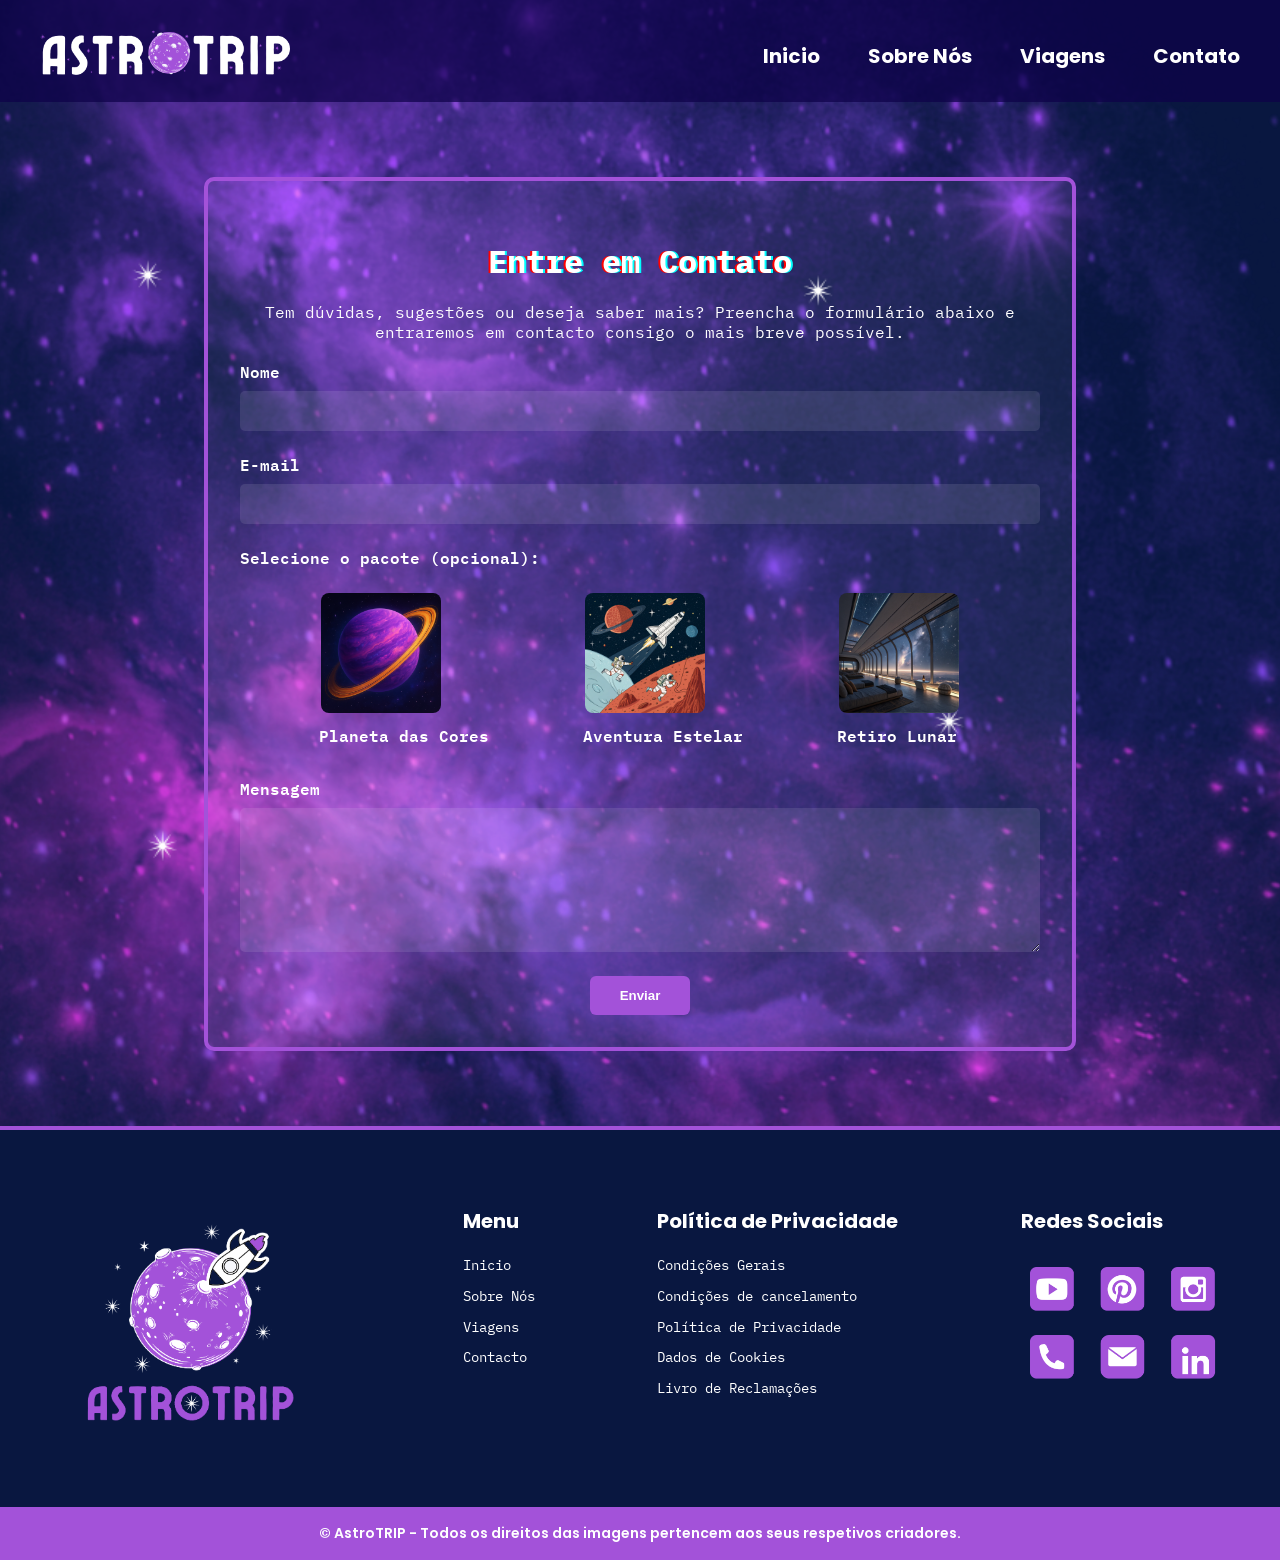
<file: contactos.html>
<!DOCTYPE html>
<html lang="pt">
<head>
  <meta charset="UTF-8">
  <meta name="viewport" content="width=device-width, initial-scale=1.0">
  <title>AstroTrip - Contato</title>
  <link rel="stylesheet" href="styles.css">
  <link href="https://fonts.googleapis.com/css2?family=IBM+Plex+Mono:wght@100;200;300;400;500;600;700&family=Poppins:wght@100;200;300;400;500;600;700;800;900&display=swap" rel="stylesheet">
  <link rel="icon" href="Imagens/favicon.png" type="image/fa">

  <style>
    .pagina-contato {
      background-image: url('Imagens/estrelas2.png');
      background-size: cover;
      background-position: center;
      text-align: center;
    }

    .pagina-contato .contacto-section {
      border: 4px solid #a352d9;
      max-width: 800px;
      margin: 0px auto;
      padding: 2rem;
      background-color: rgba(255, 255, 255, 0.05);
      border-radius: 10px;
      color: white;
      font-family: 'IBM Plex Mono', monospace;
    }
    .pagina-contato .contacto-section:hover {
      box-shadow: 0 0 15px #a352d9;
    }


    .pagina-contato .contacto-section h2 {
      font-size: 32px;
      margin-bottom: 20px;
      color: #fff;
      text-shadow:
    2px 0 cyan,
   -2px 0 red;
    }

    .pagina-contato .form-group {
      margin-bottom: 20px;
      text-align: left;
    }

    .pagina-contato .form-group label {
      display: block;
      margin-bottom: 6px;
      font-weight: 600;
    }

    .pagina-contato .form-group input,
    .pagina-contato .form-group textarea {
      width: 97%;
      padding: 12px;
      border-radius: 5px;
      border: none;
      background-color: rgba(255,255,255,0.1);
      color: white;
      font-size: 14px;
    }

    .pagina-contato .form-group textarea {
      height: 120px;
      resize: vertical;
    }

    .pagina-contato .btn-enviar {
      background-color: #a352d9;
      color: white;
      border: none;
      padding: 12px 30px;
      border-radius: 6px;
      font-weight: bold;
      cursor: pointer;
      transition: 0.3s ease;
    }

    .pagina-contato .btn-enviar:hover {
      background-color: #8a39c3;
      box-shadow: 0 0 10px #a352d9;
    }

    .pacotes-container {
      display: flex;
      justify-content: space-evenly;
      gap: 15px;
      margin-top: 20px;
    }

    .pacote {
      position: relative;
      cursor: pointer;
    }

    .pacote input {
      display: none;
    }

    .pacote img {
      width: 120px;
      height: 120px;
      border-radius: 10px;
      transition: transform 0.2s, box-shadow 0.2s;
      border: 2px solid transparent;
    }

    .pacote input:checked + img {
      transform: scale(1.1);
      box-shadow: 0px 0px 15px rgba(163, 82, 217, 0.8);
      border: 2px solid #a352d9;
    }

    .pacote label {
      display: block;
      text-align: center;
      font-size: 14px;
      margin-top: 5px;
      color: white;
    }

  </style>
</head>
<body>  
  <section class="pagina-contato">
    
    <header>
      <section class="navegacao-inicio">
        <div>
          <a href="index.html"><img class="logo" src="Imagens/Logo-Inicio.png" alt="AstroTrip"></a>
        </div>
        <nav class="navegacao">
          <ul>
            <li><a href="index.html">Inicio</a></li>
            <li><a href="sobre-nos.html">Sobre Nós</a></li>
            <li><a href="viagens.html">Viagens</a></li>
            <li><a href="contactos.html">Contato</a></li>
          </ul>
        </nav>
      </section>
    </header>
    <br> 
    <br> 
    <br> 
    <section class="contacto-section">
      <h2>Entre em Contato</h2>
      <p>Tem dúvidas, sugestões ou deseja saber mais? Preencha o formulário abaixo e entraremos em contacto consigo o mais breve possível.
      </p>
      <form action="#" method="post">
        <div class="form-group">
          <label for="nome">Nome</label>
          <input type="text" id="nome" name="nome" required>
        </div>
        <div class="form-group">
          <label for="email">E-mail</label>
          <input type="email" id="email" name="email" required>
        </div>
        
        <div class="form-group">
          <label>Selecione o pacote (opcional):</label>
          <div class="pacotes-container">
            
            <label class="pacote">
              <input type="radio" name="destino" value="Planeta das Cores">
              <img src="Imagens/planetacores.png" alt="Planeta das Cores"> <br>
              <span>Planeta das Cores</span>
            </label>

            <label class="pacote">
              <input type="radio" name="destino" value="Aventura Estelar">
              <img src="Imagens/Aventura Estelar.png" alt="Aventura Estelar"><br>
              <span>Aventura Estelar</span>
            </label>

            <label class="pacote">
              <input type="radio" name="destino" value="Retiro Lunar">
              <img src="Imagens/Retiro Lunar.png" alt="Retiro Lunar"><br>
              <span>Retiro Lunar</span>
            </label>

          </div>
        </div>

        <div class="form-group">
          <label for="mensagem">Mensagem</label>
          <textarea id="mensagem" name="mensagem" required></textarea>
        </div>
        <button type="submit" class="btn-enviar">Enviar</button>
      </form>
    </section>
    <br> 
    <br> 
    <br> 
  </section>  


  <div class="footer-copy-divider"></div>
  <footer id="contacto">
    <div class="footer-logo">  
      <a href="index.html"> <img src="Imagens/LOGO ASTROTRIP.png" alt="AstroTRIP"></a></div>
    <div class="footer-column">
      <h4>Menu</h4>
      <ul>
        <li><a href="index.html">Inicio</a></li>
        <li><a href="sobre-nos.html">Sobre Nós</a></li>
        <li><a href="viagens.html">Viagens</a></li>
        <li><a href="contactos.html">Contacto</a></li>
      </ul>
    </div>
    <div class="footer-column">
      <h4>Política de Privacidade</h4>
      <ul>
        <li><a href="#">Condições Gerais</a></li>
        <li><a href="#">Condições de cancelamento</a></li>
        <li><a href="#">Política de Privacidade</a></li>
        <li><a href="#">Dados de Cookies</a></li>
        <li><a href="#">Livro de Reclamações</a></li>
      </ul>
    </div>
    <div class="footer-column">
      <h4>Redes Sociais</h4>
      <div class="footer-social">
        <a href="#"><img class="icones" src="Imagens/icones.png" alt=""></a>
      </div>
    </div>
  </footer>

  <div class="footer-copy">
    © AstroTRIP - Todos os direitos das imagens pertencem aos seus respetivos criadores.  </div>
</body>
</html>
</file>
<file: styles.css>
body {
    margin: 0;
    font-family: 'Poppins', sans-serif;
    background-color: #091740;
    color: #fff;
    margin: 0 auto;
  }

  header {
    background-color: rgba(13, 1, 73, 0.7);
  }

  .header-roxo {
    background-color: #a352d984;
  }

  .header-sobre-nos {
    background-color: #091740;
  }

  .navegacao-inicio {
    padding-top: 30px;
    display: flex;
    justify-content: space-between;
    align-items: center;
    width: 100%;
    max-width: 1200px;
    margin: 0 auto;
    padding-bottom: 20px;
  }

  #viagens {
    padding-top: 30px;
    display: block;
    justify-content: space-between;
    align-items: center;
    width: 100%;
    max-width: 1200px;
    margin: 0 auto;
    padding: 4rem 2rem;
  }

  #contacto  { 
   max-width: 1200px;}
  
  .logo {
width: 250px;
  }

  .background-fundo{ 
    background-image: url(Imagens/estrelas2.png);
    width: 100%;
    background-size: cover;
background-position: center;
  }
  
  .navegacao {
    align-self: center;}
  
  .navegacao ul {
    list-style: none;
    display: flex;
    gap: 3rem;
    margin: 0;
    padding: 0;
  }
  
  .navegacao a {
    font-size: 20px;
    color: #fff;
    font-weight: bold;
    text-decoration: none;
  }

  .navegacao ul li a:hover {
    color: #a352d9;
    font-weight: bolder;
  }

  .titulo {
    text-shadow:
    2px 0 cyan,
   -2px 0 red;
    overflow: hidden;
    border-right: 2px solid #fff; 
    white-space: nowrap;
    margin: 0 auto;
    letter-spacing: 2px;
    animation: typing 3s steps(25, end), blink 0.75s step-end infinite;
    font-size: 48px;
    color: white;
    font-weight: bold;
    width: fit-content;
  }
  
  @keyframes typing {
    from { width: 0; }
    to { width: 100%; }
  }
  
  @keyframes blink {
    50% { border-color: transparent; }
  }
  

  .sub{
    font-size: 20px;
    line-height: 1.1;
    padding: 0px;
    margin: 0px;
    color: #fff;
    font-family: 'IBM Plex Mono', monospace;
    font-weight: 500;
  }
  
  .conteudo {
    max-width: 1200px;
    margin: 0 auto;
    background: url('bg-galaxia.jpg') no-repeat center center;
    background-size: cover;
    text-align: left;
    padding: 4rem 2rem;
    display: flex;
    align-items: center;
    justify-content: space-between;
    gap: 2rem;
    flex-wrap: wrap;
  }
  
  .conteudo-texto {
    display: flex;
    flex-direction: column;
    justify-content: flex-end;
    max-width: 600px;
  }
  
  .conteudo h1 {
    font-size: 45px;
    margin: 0px;
    font-weight: bold;
    color: white;
    margin-bottom: -180px !important;
  }

  .texto1{
    line-height: 1.4;
    padding-top: 30px;
    font-family: 'IBM Plex Mono', monospace;
    font-weight: 500;
    font-size: 16px;
    margin: 0px;
    color: white;
  }
  
  
  .conteudo img {
    margin-right: 150px;
    width: 300px;
    max-width: 100%;
  }
  
  .titulo-viagens {
    padding-top: 30px;
    padding-bottom: 30px;
    text-align: left;
    font-size: 35px;
    font-weight: bold;
    color: white;
    text-shadow:
    2px 0 cyan,
   -2px 0 red;
  }
  
  .destinos {
    display: flex;
    justify-content: space-between;
    gap: 7rem;
    padding: 0;
    flex-wrap: wrap;
  }

  .destinos-viagens {
    display: block;
    padding: 0;
  }
  
  .destinos div {
    background-color: #091740;
    padding: 20ps;
    border-radius: 1rem;
    text-align: left;
    max-width: 300px;
  }
  
  .destinos img {
    width: 100%;
    border-radius: 1rem;
    margin-bottom: 1rem;
    transition: box-shadow 0.3s ease;
  }

  .destinos img:hover {
    box-shadow:
    0 0 20px #a352d9,
   -20px 0 50px #a352d9,
    20px 0 50px #a352d9; 
  }
  
  .destinos h3 {
    padding: 0px;
    font-size: 22px;
    margin: 0px;
    color: white;
  }
  
  .destinos p {
    margin: 0px;
    padding: 0px;
    margin-top: 5px;
    font-family: 'IBM Plex Mono', monospace;
    font-size: 13px;
    line-height: 1.3;
    font-weight: 400;
    color: #ffffff;
  }
  
  footer {
    padding-top: 50px;
    display: flex;
    justify-content: space-between;
    align-items: flex-start;
    width: 100%;
    max-width: 1200px;
    margin: 0 auto;
    padding-bottom: 20px;
  }
  
  .footer-logo img{
    width: 300px;
  }
  
  .footer-column h4 {
    margin-bottom: 1rem;
    font-size: 20px;
    color: white;
  }
  
  .footer-column ul {
    font-family: 'IBM Plex Mono', monospace;
    font-size: 12px;
    line-height: 1.8;
    list-style: none;
    padding: 0;
    margin: 0;
  }

  
  .footer-column a {
    color: #fff;
    text-decoration: none;
    font-size: 0.9rem;
    display: block;
    margin: 0.3rem 0;
  }
  
  .footer-column a:hover {
    color: #a352d9;
    font-weight: bolder;
  }

  .footer-social {
    display: flex;
    flex-wrap: wrap;
    gap: 0.5rem;
  }
  
  .footer-social a {
    padding: 0.6rem;
    border-radius: 0.5rem;
  }
  
  .footer-copy {
    font-weight: 600;
    background-color: #a352d9 ;
    text-align: center;
    padding: 1rem;
    font-size: 14px;
  }

  .footer-copy-divider {
    background-color: #a352d9 ;
    padding: 2px;
  }
  
  .icones{
    width: 200px;
  }


  .galeria{
  display: grid;
  grid-template-columns: 1fr 2fr;
  gap: 50px;
  margin-bottom: 100px;
  }

  .galeria-inverso{
    display: grid;
    grid-template-columns: 2fr 1fr;
    gap: 50px;
    margin-bottom: 100px;
    }
  

  .img-viagens{
    height: auto;
    border-radius: 30px;
    width: 100%;
  }


  .img-viagens:hover{
    box-shadow:
    0 0 20px #a352d9,
   -20px 0 50px #a352d9,
    20px 0 50px #a352d9; 
  }


  .btn-personalizado {
    text-decoration: none;
    margin-top: 30px;
    font-weight: 600;
    font-family: 'Poppins', sans-serif;
    font-size: 14px;
    padding: 10px 22px;
    color: white;
    background-color: #a352d9;
    border: none;
    border-radius: 6px;
    cursor: pointer;
    transition: background-color 0.3s ease, box-shadow 0.3s ease;
  }

  .btn-personalizado:hover {
    background-color: #a352d9;
    box-shadow: 0 0 15px #a352d9;
  }


  .margin-botton{
    margin-bottom: 150px;
  }


  .descricao h3{
    font-family: 'IBM Plex Mono', monospace;
    font-size: 30px;
    line-height: 1.5;
    color: #fff;
    margin: 0px;
    text-shadow:
    2px 0 cyan,
   -2px 0 red;
  }

  .descricao p{
    margin: 0px;
    font-size: 14px;
    line-height: 1.5;
    color: #fff;
  }

  .descricao li{
    margin: 0px;
    font-size: 14px;
    line-height: 1.5;
    color: #fff;
  }

  .descricao ul{
    margin: 0px;
  }


  .titulo-roxo{
    color: #a352d9 !important;
  }


  video{
    margin-top: 30px;
  }

  video:hover{
    box-shadow: 0 0 25px 5px #c17fff;
  }


.text-shadow {
  text-shadow:
  2px 0 cyan,
 -2px 0 red;
}


.titulo-sobre-nos{
  font-family: 'IBM Plex Mono', monospace;
  font-size: 35px;
  font-weight: bold;
  color: white;
  text-shadow:
  2px 0 cyan,
 -2px 0 red;
}


.titulo-video{
  margin-top: 100px;
  margin-bottom: 0px ;
  font-family: 'IBM Plex Mono', monospace;
  font-size: 35px;
  font-weight: bold;
  color: white;
  text-shadow:
  2px 0 cyan,
 -2px 0 red;
}
</file>
